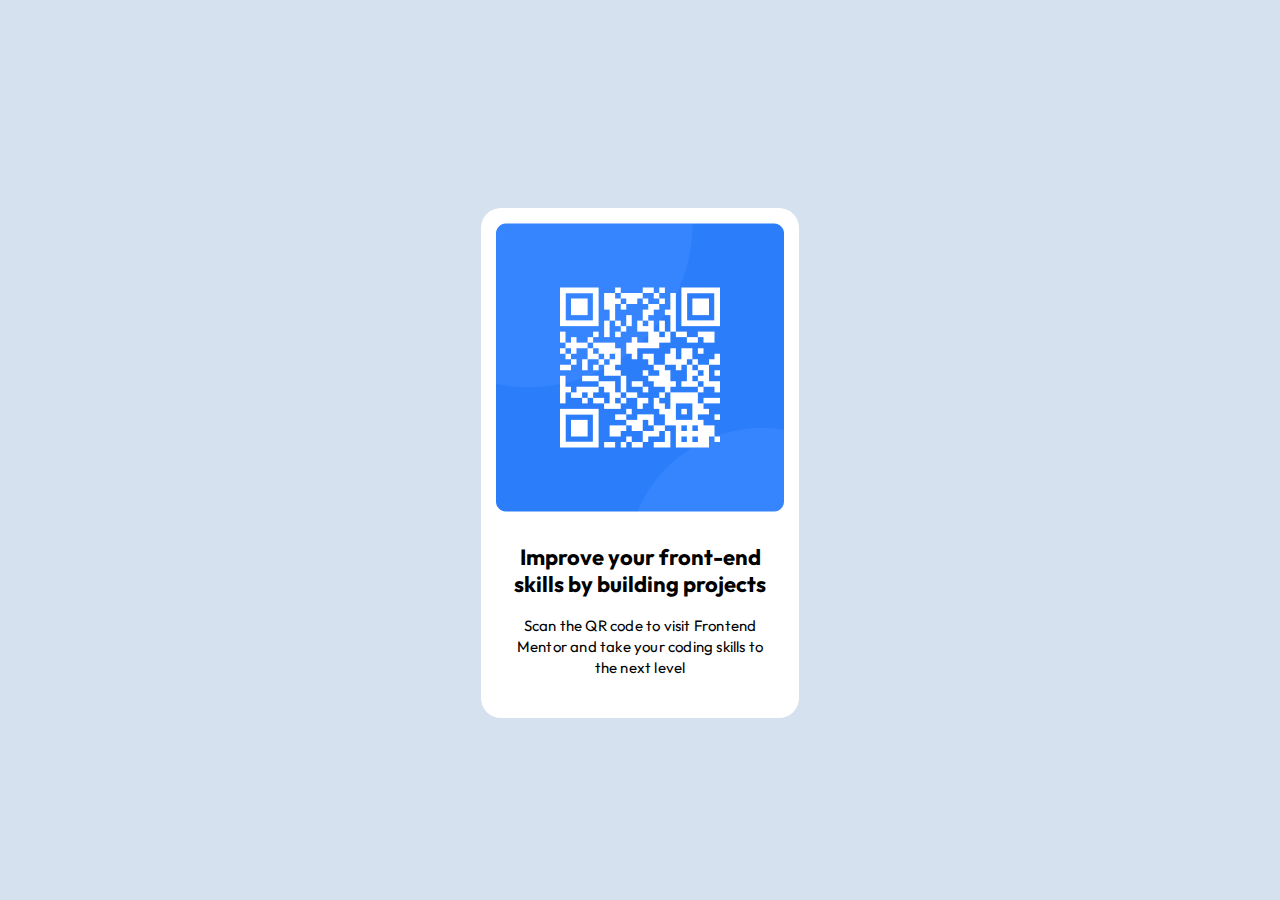
<file: index.html>
<!DOCTYPE html>
<html lang="en">
<head>
  <meta charset="UTF-8">
  <meta name="viewport" content="width=device-width, initial-scale=1.0">
  <title>Frontend Mentor 1</title>
  <link rel="stylesheet" href="styles.css">
</head>
<body>
  
  <div class="whole-body">

      <div class="container">
          <!-- qr-code -->
           <div class="code">

              <img src="/QR Image.png" alt="qr-code">

           </div>

           <div class="container-text">

              <h2>Improve your front-end <br>skills by building projects</h2>

              <p>Scan the QR code to visit Frontend <br> Mentor and take your coding skills to <br> the next level</p>

           </div>
      </div>

  </div>



</body>
</html>
</file>
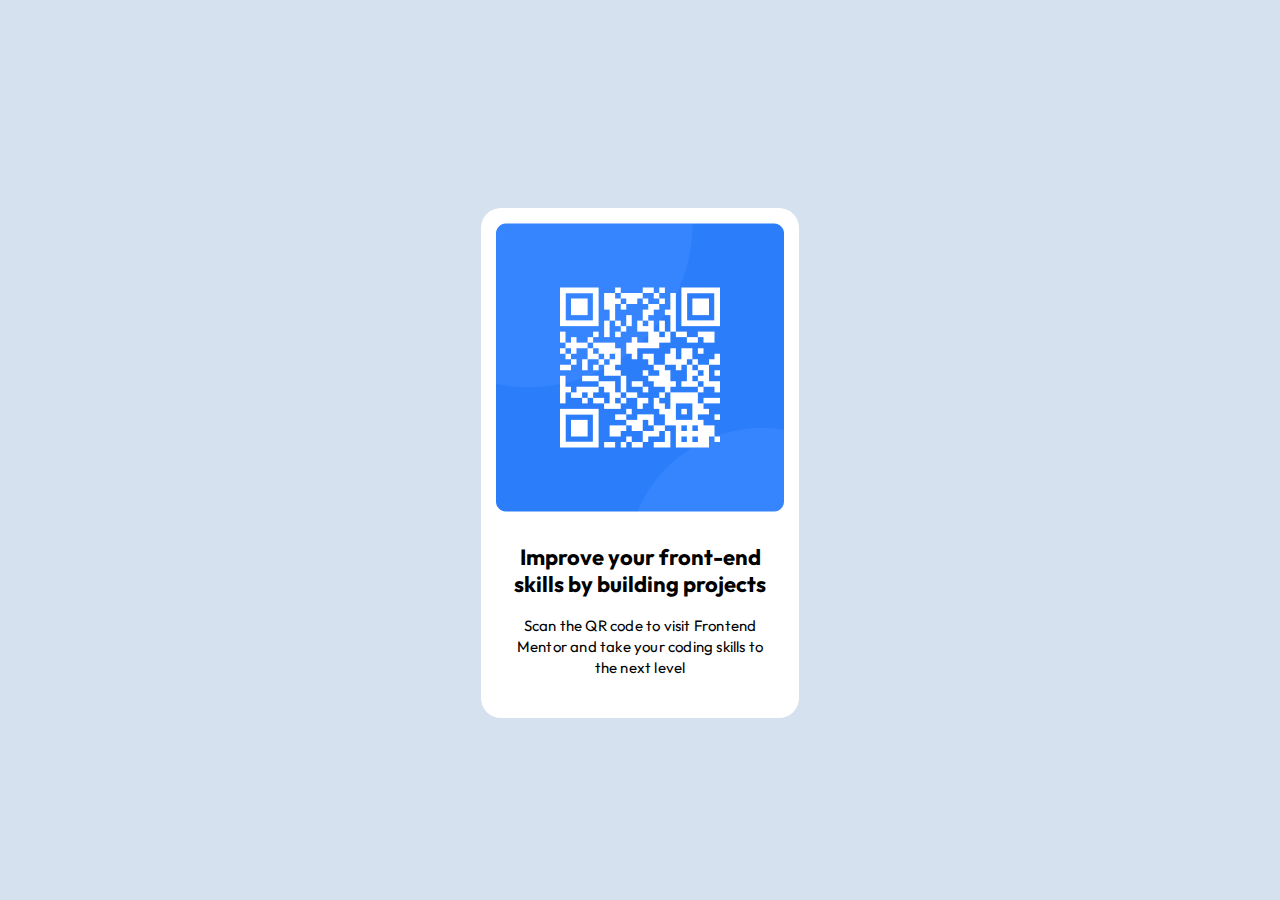
<file: qr-code-component-figma-1/index.html>
<!DOCTYPE html>
<html lang="en">
<head>
  <meta charset="UTF-8">
  <meta name="viewport" content="width=device-width, initial-scale=1.0">
  <title>Frontend Mentor 1</title>
  <link rel="stylesheet" href="styles.css">
</head>
<body>
  
  <div class="whole-body">

      <div class="container">
          <!-- qr-code -->
           <div class="code">

              <img src="/qr-code-component-figma-1/QR Image.png" alt="qr-code">

           </div>

           <div class="container-text">

              <h2>Improve your front-end <br>skills by building projects</h2>

              <p>Scan the QR code to visit Frontend <br> Mentor and take your coding skills to <br> the next level</p>

           </div>
      </div>

  </div>



</body>
</html>
</file>
<file: styles.css>
@import url('https://fonts.googleapis.com/css2?family=Outfit:wght@100..900&display=swap');


body{
  background-color: #D5E1EF;
  padding-top: 60px;

}

.container{
  background-color: white;
  display: flex;
  flex-direction: column;
  place-items: center;
  /* width: max-content; */
  justify-content: center;
  /* align-items: center; */
  padding-top: 25px;
  width: 25%;
  margin: 0 auto;
  border-radius: 20px;
}



.container .container-text{
  text-align: center;
  padding: 10px 0;
}

.container-text h2{
  font-family: 'Outfit' , sans-serif;
  font-weight: bold;
  font-size: 22px;
  line-height: 120%;
  letter-spacing: 0px;
}

.container-text p{
  font-family: 'Outfit' , sans-serif;
  font-size: 15px;
  line-height: 140%;
  letter-spacing: 0.2px;
}

@media screen and (min-width: 375px) {
  .container{
    width: max-content;
    padding: 15px 15px;
  }
  
  body{
    padding-top: 200px;
  }


}
</file>
<file: qr-code-component-figma-1/styles.css>
@import url('https://fonts.googleapis.com/css2?family=Outfit:wght@100..900&display=swap');


body{
  background-color: #D5E1EF;
  padding-top: 60px;

}

.container{
  background-color: white;
  display: flex;
  flex-direction: column;
  place-items: center;
  /* width: max-content; */
  justify-content: center;
  /* align-items: center; */
  padding-top: 25px;
  width: 25%;
  margin: 0 auto;
  border-radius: 20px;
}



.container .container-text{
  text-align: center;
  padding: 10px 0;
}

.container-text h2{
  font-family: 'Outfit' , sans-serif;
  font-weight: bold;
  font-size: 22px;
  line-height: 120%;
  letter-spacing: 0px;
}

.container-text p{
  font-family: 'Outfit' , sans-serif;
  font-size: 15px;
  line-height: 140%;
  letter-spacing: 0.2px;
}

@media screen and (min-width: 375px) {
  .container{
    width: max-content;
    padding: 15px 15px;
  }
  
  body{
    padding-top: 200px;
  }


}
</file>
